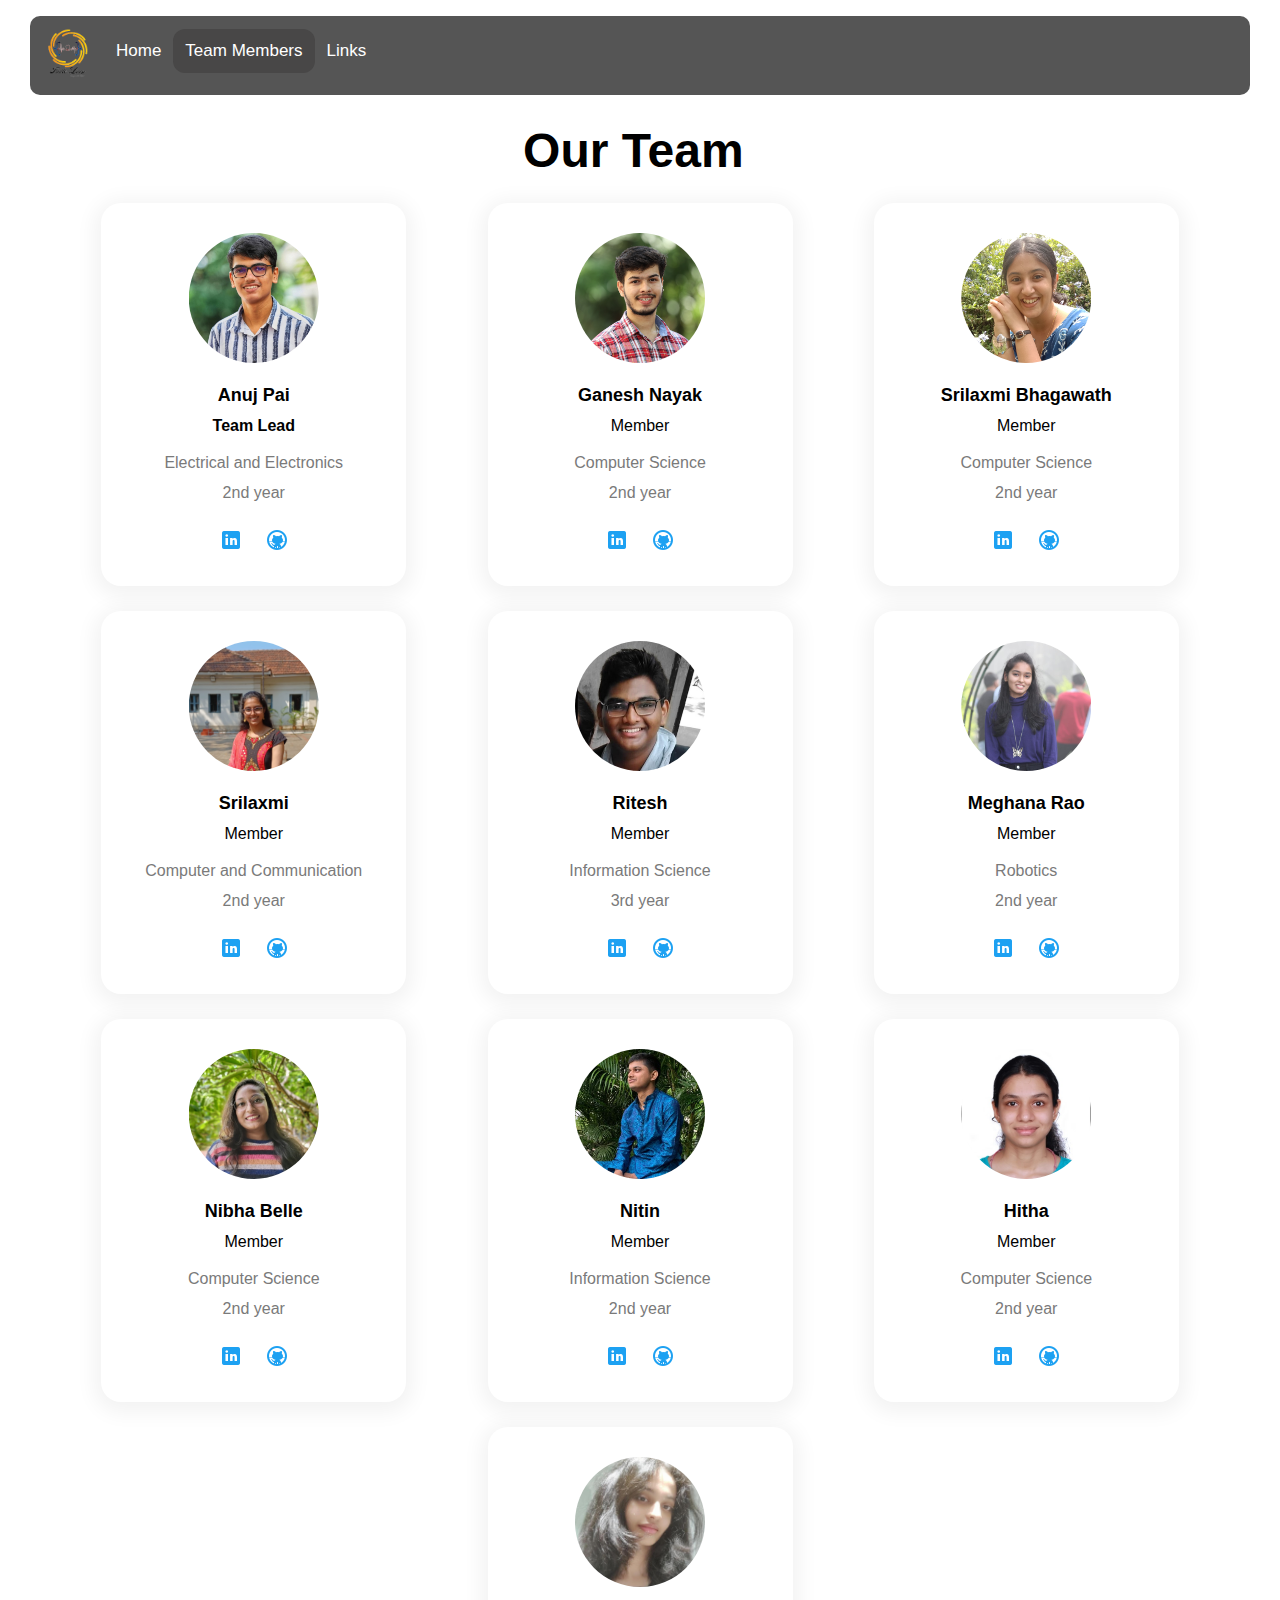
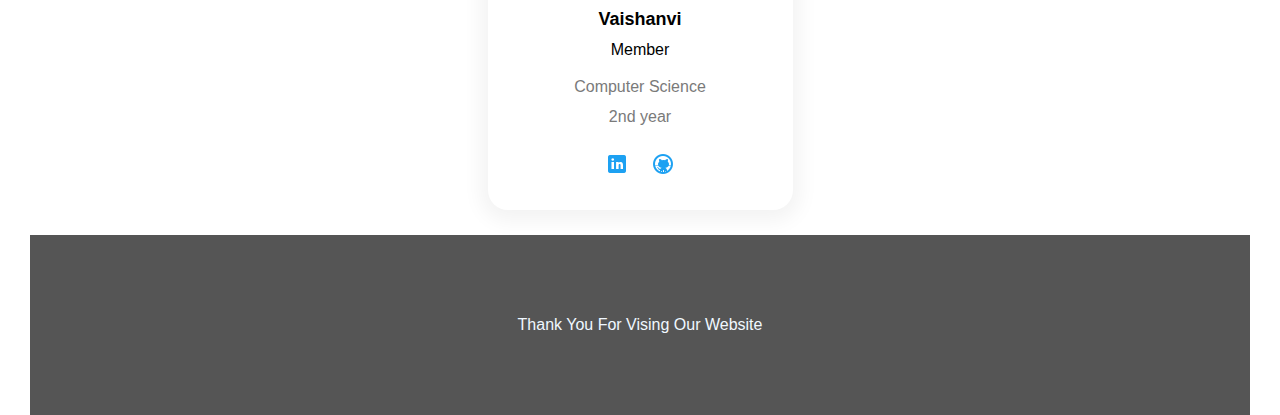
<file: abt.html>
<!DOCTYPE html>
<html lang="en">
<head>
    <meta charset="UTF-8">
    <meta http-equiv="X-UA-Compatible" content="IE=edge">
    <meta name="viewport" content="width=device-width, initial-scale=1">
    <title>About Us</title>
<link rel="icon" href="./1.png" type="image/x-icon">
    <link rel="stylesheet" href="abt.css">
</head>
<body>
    <div class="responsive-container-block container">
       
        
        <div class="navbar">
            <a href="https://www.finiteloop.co.in/"><img src="./1.png" alt="finte loop logo" class="logo"></a>
       
            <a  id="home" href="./index.html" >Home</a>
            <a  id="abt" class="active" href="./abt.html" >Team Members</a>
            <a  id="abt" href="./reffer.html" >Links</a>


        </div>
        <p class="text-blk team-head-text">
        
            Our Team 
        </p>
        
        <div class="responsive-container-block">
            <!-- 1st mem -->
            <div class="responsive-cell-block wk-desk-3 wk-ipadp-3 wk-tab-6 wk-mobile-12 card-container">
                <div class="card">
                    <div class="team-image-wrapper">
                        <img src="./photos/WhatsApp Image 2022-12-17 at 10.50.44 PM.jpeg"
                            class="team-member-image" />
                    </div>
                    <p class="text-blk name">Anuj Pai
                    </p>
                    <p class="text-blk position"><b>Team Lead</b>
                    </p>
                    <p class="text-blk feature-text">Electrical and Electronics<br>2nd year
                    </p>
                    <div class="social-icons">
                        <a href="https://www.linkedin.com/in/anujpai/" target="_blank">
                            <img src="./icon/LinkedIn.png"
                                class="linked in-icon" />
                        </a>
                        <a href="https://github.com/AnujFLC/" target="_blank">
                            <img src="./icon/GitHub.png"
                                class="github-icon" />
                        </a>
                    </div>
                </div>
            </div>
            <!-- 2nd mem -->
            <div class="responsive-cell-block wk-desk-3 wk-ipadp-3 wk-tab-6 wk-mobile-12 card-container">
                <div class="card">
                    <div class="team-image-wrapper">
                        <img src="./photos/GANESH (1).JPG"
                            class="team-member-image" />
                    </div>
                    <p class="text-blk name">Ganesh Nayak
                    </p>
                    <p class="text-blk position">Member
                    </p>
                    <p class="text-blk feature-text">Computer Science <br>2nd year
                    </p>
                    <div class="social-icons">
                        <a href="https://www.linkedin.com/in/ganesh-nayak-91a465240/" target="_blank">
                            <img src="./icon/LinkedIn.png"
                                class="linked in-icon" />
                        </a>
                        <a href="https://github.com/Ganesh23Nayak" target="_blank">
                            <img src="./icon/GitHub.png"
                                class="github-icon" />
                        </a>
                    </div>
                </div>
            </div>
            <!-- 3rd mem -->
            <div class="responsive-cell-block wk-desk-3 wk-ipadp-3 wk-tab-6 wk-mobile-12 card-container">
                <div class="card">
                    <div class="team-image-wrapper">
                        <img src="./photos/srilaxmib.jpg"
                            class="team-member-image" />
                    </div>
                    <p class="text-blk name">Srilaxmi Bhagawath
                    </p>
                    <p class="text-blk position">Member
                    </p>
                    <p class="text-blk feature-text">Computer Science <br>2nd year
                    </p>
                    <div class="social-icons">
                        <a href="https://www.linkedin.com/in/srilaxmi-bhagawath-b2118b258 " target="_blank">
                            <img src="./icon/LinkedIn.png"
                                class="linked in-icon" />
                        </a>
                        <a href="https://github.com/srilaxmibhagawath" target="_blank">
                            <img src="./icon/GitHub.png"
                                class="github-icon" />
                        </a>
                    </div>
                </div>
            </div>
            <!-- 4th mem -->
            <div class="responsive-cell-block wk-desk-3 wk-ipadp-3 wk-tab-6 wk-mobile-12 card-container">
                <div class="card">
                    <div class="team-image-wrapper">
                        <img src="./photos/Srilaxmi kamath.jpeg"
                            class="team-member-image" />
                    </div>
                    <p class="text-blk name">Srilaxmi
                    </p>
                    <p class="text-blk position">Member
                    </p>
                    <p class="text-blk feature-text">Computer and Communication <br>2nd year
                    </p>
                    <div class="social-icons">
                        <a href="https://www.linkedin.com/in/srilaxmi-k-7320a225b  " target="_blank">
                            <img src="./icon/LinkedIn.png"
                                class="linked in-icon" />
                        </a>
                        <a href="https://github.com/Srilaxmi-k " target="_blank">
                            <img src="./icon/GitHub.png"
                                class="github-icon" />
                        </a>
                    </div>
                </div>
            </div>

            <!-- 5th mem -->
            <div class="responsive-cell-block wk-desk-3 wk-ipadp-3 wk-tab-6 wk-mobile-12 card-container">
                <div class="card">
                    <div class="team-image-wrapper">
                        <img src="./photos/ritesh.jpeg"
                            class="team-member-image" />
                    </div>
                    <p class="text-blk name">Ritesh
                    </p>
                    <p class="text-blk position">Member
                    </p>
                    <p class="text-blk feature-text">Information Science <br>3rd year
                    </p>
                    <div class="social-icons">
                        <a href="https://www.linkedin.com/in/ritesh-shetty-7550551a7" target="_blank">
                            <img src="./icon/LinkedIn.png"
                                class="linked in-icon" />
                        </a>
                        <a href="https://github.com/Rrs2802" target="_blank">
                            <img src="./icon/GitHub.png"
                                class="github-icon" />
                        </a>
                    </div>
                </div>
            </div>
            <!-- 6th mem -->
            <div class="responsive-cell-block wk-desk-3 wk-ipadp-3 wk-tab-6 wk-mobile-12 card-container">
                <div class="card">
                    <div class="team-image-wrapper">
                        <img src="./photos/Meghana.jpg "
                            class="team-member-image" />
                    </div>
                    <p class="text-blk name">Meghana Rao
                    </p>
                    <p class="text-blk position">Member
                    </p>
                    <p class="text-blk feature-text">Robotics <br>2nd year
                    </p>
                    <div class="social-icons">
                        <a href="https://www.linkedin.com/in/meghana-rao-127848253/ " target="_blank">
                            <img src="./icon/LinkedIn.png"
                                class="linked in-icon" />
                        </a>
                        <a href="https://github.com/raomegh21 " target="_blank">
                            <img src="./icon/GitHub.png"
                                class="github-icon" />
                        </a>
                    </div>
                </div>
            </div>
            <!-- 7th mem -->
            <div class="responsive-cell-block wk-desk-3 wk-ipadp-3 wk-tab-6 wk-mobile-12 card-container">
                <div class="card">
                    <div class="team-image-wrapper">
                        <img src="./photos/nibha.jpg "
                            class="team-member-image" />
                    </div>
                    <p class="text-blk name">Nibha Belle
                    </p>
                    <p class="text-blk position">Member
                    </p>
                    <p class="text-blk feature-text">Computer Science <br>2nd year
                    </p>
                    <div class="social-icons">
                        <a href="http://www.linkedin.com/in/nibha-belle-058466248" target="_blank">
                            <img src="./icon/LinkedIn.png"
                                class="linked in-icon" />
                        </a>
                        <a href="https://github.com/Nibhabelle18" target="_blank">
                            <img src="./icon/GitHub.png"
                                class="github-icon" />
                        </a>
                    </div>
                </div>
            </div>
            <!-- 8th mem -->
            <div class="responsive-cell-block wk-desk-3 wk-ipadp-3 wk-tab-6 wk-mobile-12 card-container">
                <div class="card">
                    <div class="team-image-wrapper">
                        <img src="./photos/nitin.jpeg "
                            class="team-member-image" />
                    </div>
                    <p class="text-blk name">Nitin
                    </p>
                    <p class="text-blk position">Member
                    </p>
                    <p class="text-blk feature-text">Information Science <br>2nd year
                    </p>
                    <div class="social-icons">
                        <a href="https://www.linkedin.com/in/nitin-raj-542593254 " target="_blank">
                            <img src="./icon/LinkedIn.png"
                                class="linked in-icon" />
                        </a>
                        <a href="https://github.com/nitinleo10 " target="_blank">
                            <img src="./icon/GitHub.png"
                                class="github-icon" />
                        </a>
                    </div>
                </div>
            </div>
            <!-- 9th mem -->
            <div class="responsive-cell-block wk-desk-3 wk-ipadp-3 wk-tab-6 wk-mobile-12 card-container">
                <div class="card">
                    <div class="team-image-wrapper">
                        <img src="./photos/photo.JPG "
                            class="team-member-image" />
                    </div>
                    <p class="text-blk name">Hitha
                    </p>
                    <p class="text-blk position">Member
                    </p>
                    <p class="text-blk feature-text">Computer Science <br>2nd year
                    </p>
                    <div class="social-icons">
                        <a href="https://www.linkedin.com/in/hitha-k-6bb91524a " target="_blank">
                            <img src="./icon/LinkedIn.png"
                                class="linked in-icon" />
                        </a>
                        <a href="https://github.com/Hitha-9 " target="_blank">
                            <img src="./icon/GitHub.png"
                                class="github-icon" />
                        </a>
                    </div>
                </div>
            </div>
            <!-- 10th mem -->
            <div class="responsive-cell-block wk-desk-3 wk-ipadp-3 wk-tab-6 wk-mobile-12 card-container">
                <div class="card">
                    <div class="team-image-wrapper">
                        <img src=" .\photos\vflc.jpeg"
                            class="team-member-image" />
                    </div>
                    <p class="text-blk name">Vaishanvi
                    </p>
                    <p class="text-blk position">Member
                    </p>
                    <p class="text-blk feature-text">Computer Science <br>2nd year
                    </p>
                    <div class="social-icons">
                        <a href="https://www.linkedin.com/in/vaishnavi-prabhu-92a86425a " target="_blank">
                            <img src="./icon/LinkedIn.png"
                                class="linked in-icon" />
                        </a>
                        <a href="https://github.com/Vaishnavi06Prabhu " target="_blank">
                            <img src="./icon/GitHub.png"
                                class="github-icon" />
                        </a>
                    </div>
                </div>
            </div>
            <footer>
                <p>Thank You For Vising Our Website</p>
            </footer>
        </div>
    </div>
</body>
</html>
</file>
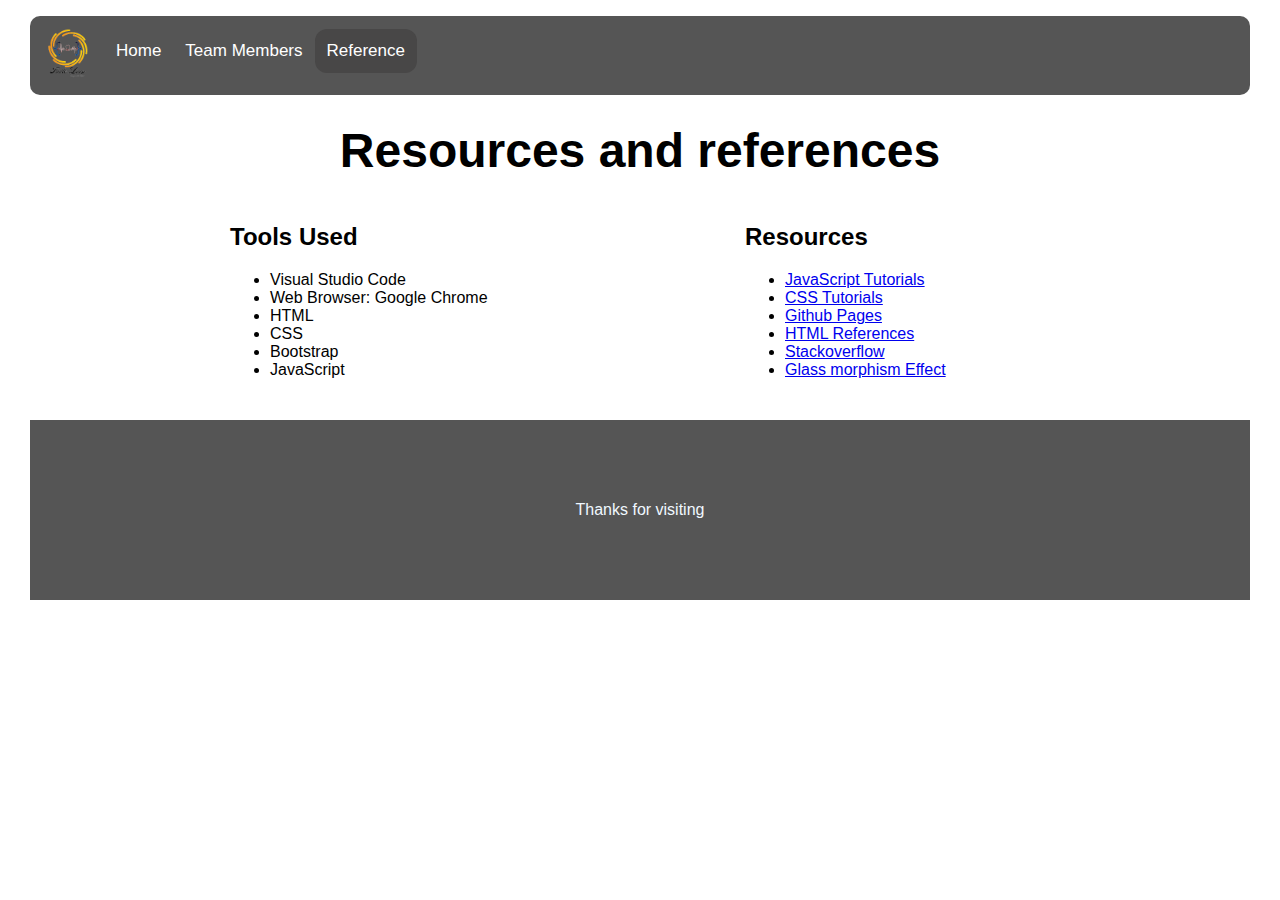
<file: reffer.html>
<!DOCTYPE html>
<html lang="en">

<head>
    <meta charset="UTF-8">
    <meta http-equiv="X-UA-Compatible" content="IE=edge">
    <meta name="viewport" content="width=device-width, initial-scale=1.0">
    <title>Reference</title>
    <link rel="icon" href="./1.png" type="image/x-icon">
    <link rel="stylesheet" href="abt.css">
</head>

<body>
    <div class="responsive-container-block container">


        <div class="navbar">
            <a href="https://www.finiteloop.co.in/"><img src="./1.png" alt="finte loop logo" class="logo"></a>

            <a id="home" href="./index.html">Home</a>
            <a id="abt"  href="./abt.html"> Team Members</a>
            <a id="ref" class="active" href="reffer.html">Reference</a>

        </div>
        <p class="text-blk team-head-text">
          Resources and references </p>

        <div class="responsive-container-block">
            <!-- reference -->

            <div class="responsive-cell-block wk-desk-3 wk-ipadp-3 wk-tab-6 wk-mobile-12 card-container">
            <section id="tools">
                <h2>Tools Used</h2>
                <ul>
                    <li><i class="tools"></i> Visual Studio Code</li>
                    <li><i class="tools"></i> Web Browser: Google Chrome</li>
                    <li><i class="tools"></i> HTML</li>
                    <li><i class="tools"></i> CSS</li>
                    <li><i class="tools"></i> Bootstrap</li>
                    <li><i class="tools"></i> JavaScript</li>
                </ul>
            </section>
 </div>
               
                      
            <!-- tools -->
            <div class="responsive-cell-block wk-desk-3 wk-ipadp-3 wk-tab-6 wk-mobile-12 card-container">
                <section id="resources">
                    <h2>Resources</h2>
                    <ul>
                        <li><a href="https://www.w3schools.com/js/">JavaScript Tutorials</a></li>
                        <li><a href="https://www.w3schools.com/css/">CSS Tutorials</a></li>
                        <li><a href="https://pages.github.com/">Github Pages</a></li>
                        <li><a href="https://www.w3schools.com/html/">HTML References</a></li>
                        <li><a href="https://stackoverflow.com/">Stackoverflow</a></li>
                        <li><a href="https://hype4.academy/tools/glassmorphism-generator">Glass morphism Effect</a></li>
                    </ul>
                </section>


            </div>
        
            <footer>
                <p>Thanks for visiting</p>
            </footer>
        </div>
    </div>
</body>

</html>
</file>
<file: abt.css>
* {
    font-family: Nunito, sans-serif;
}
 .logo  {
    width: 50px;
    height: auto;
            
}
/* Style the navigation bar */
.navbar {
    width: 100%;
    background-color: #555;
    overflow: auto;
        border-radius: 10px;
        margin-bottom: 31px;
}
.nan{
    padding-top: 15px;
}

.navbar a {
    float: left;
    text-align: center;
    padding: 12px;
    color: white;
    text-decoration: none;
    font-size: 17px;
        border-radius: 12px;
/*             margin-right: 75px; */
}
.navbar #home {
    margin-top: 13px;
}
.navbar #abt {
    margin-top: 13px;
}
.navbar #ref {
    margin-top: 13px;
}
.navbar a:hover {
    background-color: rgba(160, 160, 160, 0.822);
}

.active {
background-color: #24232345;
}

/* Add responsiveness - will automatically display the navbar vertically instead of horizontally on screens less than 500 pixels */
@media screen and (max-width: 500px) {
    .navbar a {
        float: none;
        display: block;
    }
}
/* end of nav bar  */

.responsive-cell-block {
    min-height: 75px;
}

.text-blk {
    margin-top: 0px;
    margin-right: 0px;
    margin-bottom: 0px;
    margin-left: 0px;
    line-height: 25px;
}

.responsive-container-block {
    min-height: 75px;
    height: fit-content;
    width: 100%;
    display: flex;
    flex-wrap: wrap;
    margin-top: 0px;
    margin-right: auto;
    margin-bottom: 0px;
    margin-left: auto;
    justify-content: space-evenly;
}

.team-head-text {
    font-size: 48px;
    font-weight: 900;
    text-align: center;
}

.team-head-text {
    line-height: 50px;
    width: 100%;
    margin-top: 0px;
    margin-right: 0px;
    margin-bottom: 27px;
    margin-left: 0px;
}

.container {
    max-width: 1380px;
    margin-top: 16px;
    margin-right: auto;
    margin-bottom: 0px;
    margin-left: auto;
    padding-top: 0px;
    padding-right: 30px;
    padding-bottom: 0px;
    padding-left: 30px;
    /* background-color: #add7e9; */
}

.card {
    text-align: center;
    box-shadow: rgba(0, 0, 0, 0.05) 0px 4px 20px 7px;
    display: flex;
    flex-direction: column;
    align-items: center;
    padding-top: 30px;
    padding-right: 25px;
    padding-bottom: 30px;
    padding-left: 25px;
    /* background-color: #c4ecfd; */
    border-radius: 20px;
}
.card:hover{
    background-color: rgba(216, 221, 216, 0.726);
        background: rgba(255, 255, 255, 0.35);
        box-shadow: 0 8px 32px 0 rgba(31, 38, 135, 0.37);
        backdrop-filter: blur(7px);
        -webkit-backdrop-filter: blur(07px);
}

.card-container {
    width: 280px;
    margin-top: 0px;
    margin-right: 10px;
    margin-bottom: 25px;
    margin-left: 10px;
}

.name {
    margin-top: 20px;
    margin-right: 0px;
    margin-bottom: 5px;
    margin-left: 0px;
    font-size: 18px;
    font-weight: 800;
}

.position {
    margin-top: 0px;
    margin-right: 0px;
    margin-bottom: 10px;
    margin-left: 0px;
}

.feature-text {
    margin-top: 0px;
    margin-right: 0px;
    margin-bottom: 20px;
    margin-left: 0px;
    color: rgb(122, 122, 122);
    line-height: 30px;
}

.social-icons {
    width: 70px;
    display: flex;
    justify-content: space-between;
}

.team-image-wrapper {
    clip-path: circle(50% at 50% 50%);
    width: 130px;
    height: 130px;
}

.team-member-image {
    max-width: 100%;
}
footer{
    width: 100%;
    height: 180px;
    background-color: #555;
    color: aliceblue;
    text-align: center;
    justify-content: center;
    
}
footer p{
    margin: 81px 0px
}


@media (max-width: 500px) {
    .card-container {
        width: 100%;
        margin-top: 0px;
        margin-right: 0px;
        margin-bottom: 25px;
        margin-left: 0px;
    }
}

  @import url('https://fonts.googleapis.com/css2?family=Nunito:wght@200;300;400;600;700;800&display=swap');

  *,
  *:before,
  *:after {
      -moz-box-sizing: border-box;
      -webkit-box-sizing: border-box;
      box-sizing: border-box;
  }

  body {
      margin: 0;
  }

  .wk-desk-1 {
      width: 8.333333%;
  }

  .wk-desk-2 {
      width: 16.666667%;
  }

  .wk-desk-3 {
      width: 25%;
  }

  .wk-desk-4 {
      width: 33.333333%;
  }

  .wk-desk-5 {
      width: 41.666667%;
  }

  .wk-desk-6 {
      width: 50%;
  }

  .wk-desk-7 {
      width: 58.333333%;
  }

  .wk-desk-8 {
      width: 66.666667%;
  }

  .wk-desk-9 {
      width: 75%;
  }

  .wk-desk-10 {
      width: 83.333333%;
  }

  .wk-desk-11 {
      width: 91.666667%;
  }

  .wk-desk-12 {
      width: 100%;
  }

  @media (max-width: 1024px) {
      .wk-ipadp-1 {
          width: 8.333333%;
      }

      .wk-ipadp-2 {
          width: 16.666667%;
      }

      .wk-ipadp-3 {
          width: 25%;
      }

      .wk-ipadp-4 {
          width: 33.333333%;
      }

      .wk-ipadp-5 {
          width: 41.666667%;
      }

      .wk-ipadp-6 {
          width: 50%;
      }

      .wk-ipadp-7 {
          width: 58.333333%;
      }

      .wk-ipadp-8 {
          width: 66.666667%;
      }

      .wk-ipadp-9 {
          width: 75%;
      }

      .wk-ipadp-10 {
          width: 83.333333%;
      }

      .wk-ipadp-11 {
          width: 91.666667%;
      }

      .wk-ipadp-12 {
          width: 100%;
      }
  }

  @media (max-width: 768px) {
      .wk-tab-1 {
          width: 8.333333%;
      }

      .wk-tab-2 {
          width: 16.666667%;
      }

      .wk-tab-3 {
          width: 25%;
      }

      .wk-tab-4 {
          width: 33.333333%;
      }

      .wk-tab-5 {
          width: 41.666667%;
      }

      .wk-tab-6 {
          width: 50%;
      }

      .wk-tab-7 {
          width: 58.333333%;
      }

      .wk-tab-8 {
          width: 66.666667%;
      }

      .wk-tab-9 {
          width: 75%;
      }

      .wk-tab-10 {
          width: 83.333333%;
      }

      .wk-tab-11 {
          width: 91.666667%;
      }

      .wk-tab-12 {
          width: 100%;
      }
  }

  @media (max-width: 500px) {
      .wk-mobile-1 {
          width: 8.333333%;
      }

      .wk-mobile-2 {
          width: 16.666667%;
      }

      .wk-mobile-3 {
          width: 25%;
      }

      .wk-mobile-4 {
          width: 33.333333%;
      }

      .wk-mobile-5 {
          width: 41.666667%;
      }

      .wk-mobile-6 {
          width: 50%;
      }

      .wk-mobile-7 {
          width: 58.333333%;
      }

      .wk-mobile-8 {
          width: 66.666667%;
      }

      .wk-mobile-9 {
          width: 75%;
      }

      .wk-mobile-10 {
          width: 83.333333%;
      }

      .wk-mobile-11 {
          width: 91.666667%;
      }

      .wk-mobile-12 {
          width: 100%;
      }
  }
</file>
